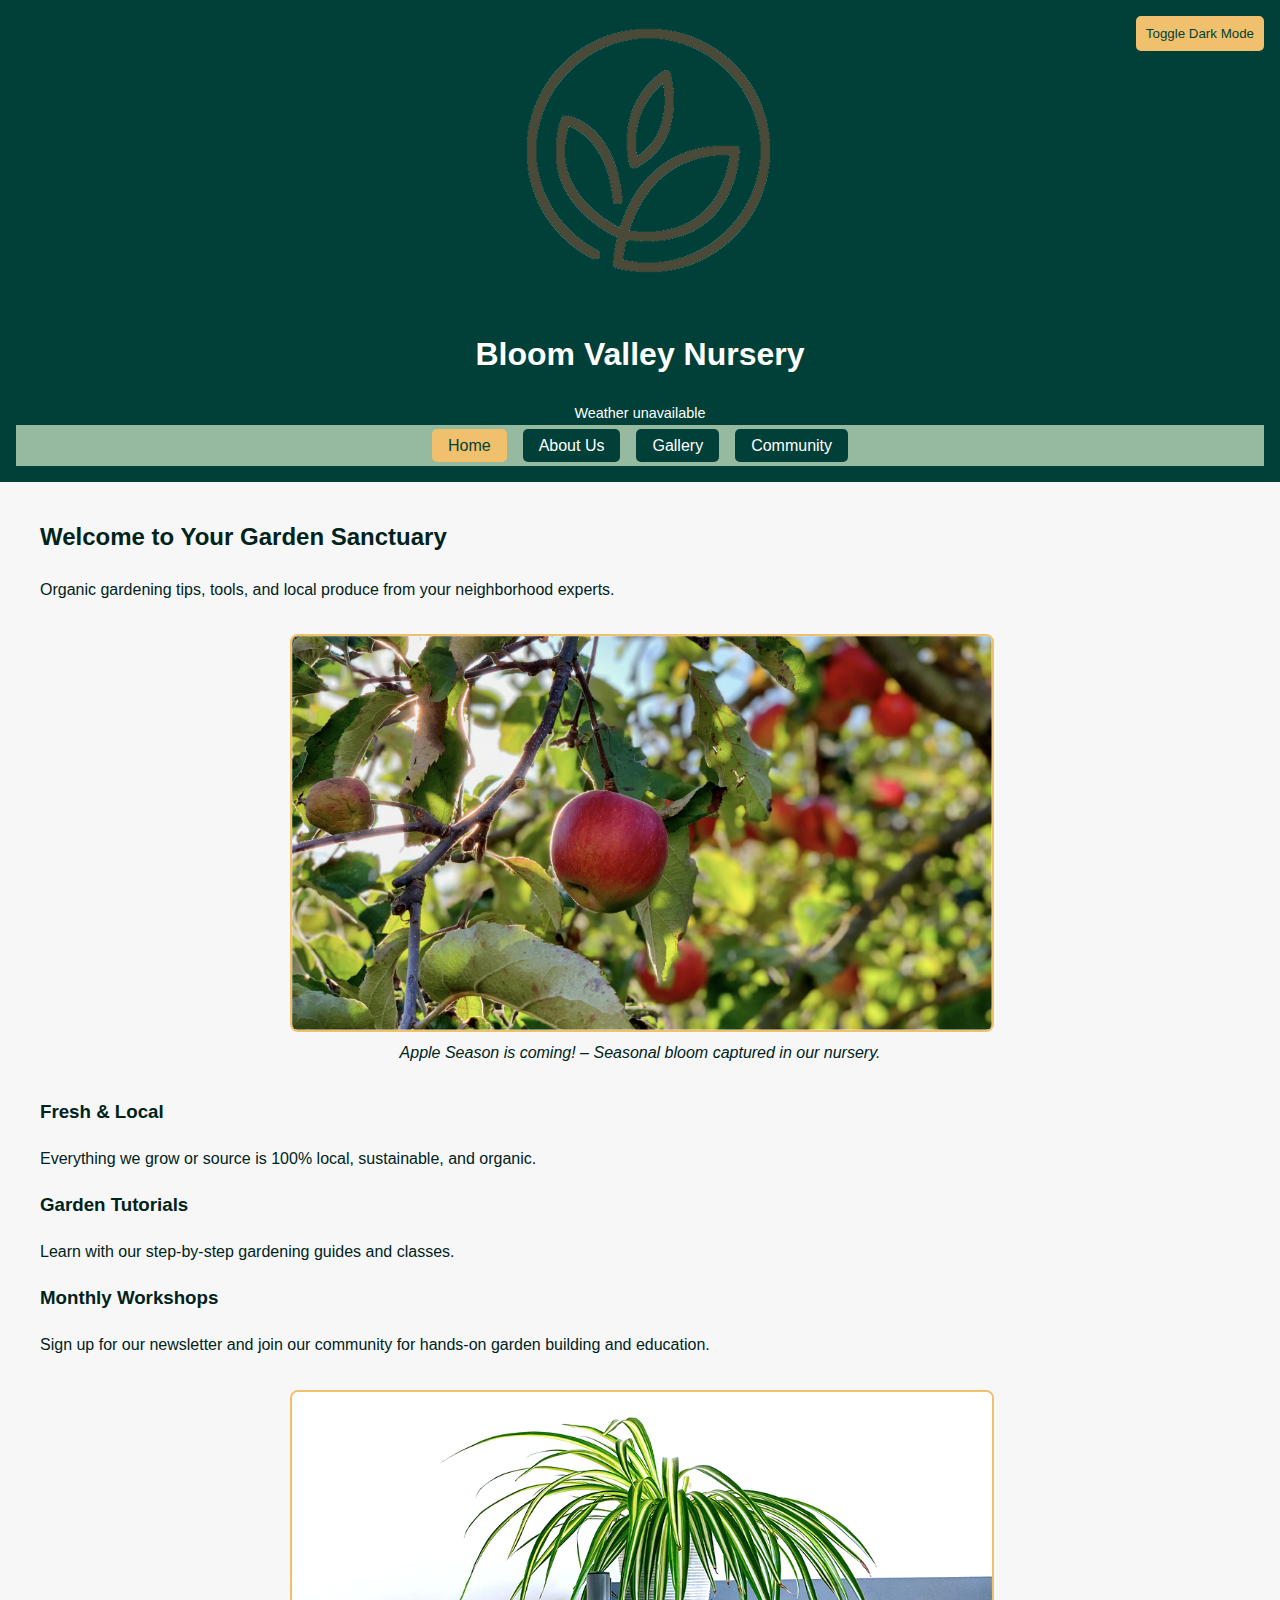
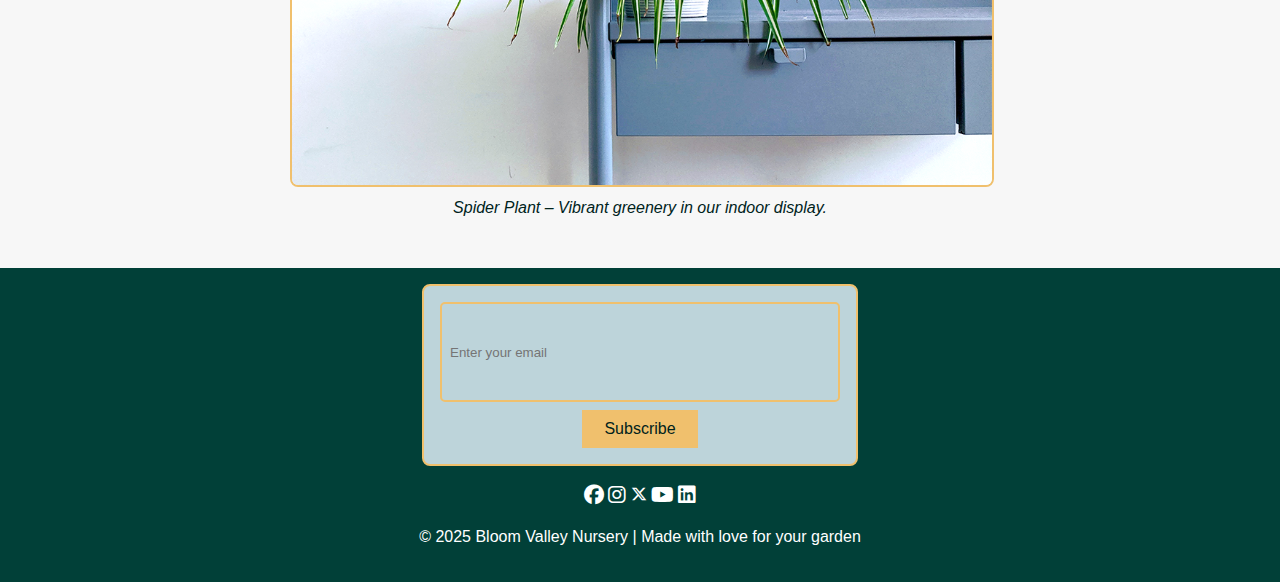
<file: index.html>
<!DOCTYPE html>
<html lang="en">
<head>
  <meta charset="UTF-8" />
  <meta name="viewport" content="width=device-width, initial-scale=1.0"/>
  <title>Bloom Valley Nursery</title>
  <link rel="stylesheet" href="css/style.css" />
  <link rel="stylesheet" href="https://cdnjs.cloudflare.com/ajax/libs/font-awesome/6.5.0/css/all.min.css" crossorigin="anonymous" referrerpolicy="no-referrer" />
</head>
<body>
  <button class="toggle-dark-mode">Toggle Dark Mode</button>

  <header>
    <div class="header-content">
      <img src="Images/BVN_Logo_2.png" alt="Bloom Valley Nursery Logo" class="logo" />
      <h1>Bloom Valley Nursery</h1>
      <div class="weather-info">Loading weather...</div>
    </div>
    <nav>
      <ul>
        <li><a href="index.html" class="active">Home</a></li>
        <li><a href="about.html">About Us</a></li>
        <li><a href="gallery.html">Gallery</a></li>
        <li><a href="community.html">Community</a></li>        
      </ul>
    </nav>
  </header>

  <main class="container">
    <section class="hero">
      <h2>Welcome to Your Garden Sanctuary</h2>
      <p>Organic gardening tips, tools, and local produce from your neighborhood experts.</p>
    </section>

    <!-- Decorative Image #1 -->
    <figure style="margin: 2rem auto; max-width: 700px;">
      <img src="Images/Client1_AppleTree.png" alt="Blooming apple tree" style="width: 100%; border-radius: 8px;" />
      <figcaption style="text-align: center; font-style: italic;">Apple Season is coming! – Seasonal bloom captured in our nursery.</figcaption>
    </figure>

    <section class="features">
      <div class="feature">
        <h3>Fresh & Local</h3>
        <p>Everything we grow or source is 100% local, sustainable, and organic.</p>
      </div>
      <div class="feature">
        <h3>Garden Tutorials</h3>
        <p>Learn with our step-by-step gardening guides and classes.</p>
      </div>
      <div class="feature">
        <h3>Monthly Workshops</h3>
        <p>Sign up for our newsletter and join our community for hands-on garden building and education.</p>
      </div>
    </section>

    <!-- Decorative Image #2 -->
    <figure style="margin: 2rem auto; max-width: 700px;">
      <img src="Images/Client1_SpiderPlant.png" alt="Spider plant hanging basket" style="width: 100%; border-radius: 8px;" />
      <figcaption style="text-align: center; font-style: italic;">Spider Plant – Vibrant greenery in our indoor display.</figcaption>
    </figure>
  </main>

  <footer>
    <form id="subscribe-form">
      <label for="subscribe-email" class="sr-only">Subscribe</label>
      <input type="email" id="subscribe-email" placeholder="Enter your email" required />
      <button type="submit">Subscribe</button>
    </form>
    <div class="social-icons" style="margin-top: 1rem;">
      <a href="https://www.facebook.com/YourPage" target="_blank" aria-label="Facebook">
        <i class="fab fa-facebook fa-lg"></i>
      </a>
      <a href="https://www.instagram.com/YourPage" target="_blank" aria-label="Instagram">
        <i class="fab fa-instagram fa-lg"></i>
      </a>
      <a href="https://x.com/YourPage" target="_blank" aria-label="Twitter">
        <i class="fa-brands fa-x-twitter"></i>
      </a>
      <a href="https://www.youtube.com/YourChannel" target="_blank" aria-label="YouTube">
        <i class="fab fa-youtube fa-lg"></i>
      </a>
      <a href="https://www.linkedin.com/in/YourProfile" target="_blank" aria-label="LinkedIn">
        <i class="fab fa-linkedin fa-lg"></i>
      </a>
    </div>
    <p>&copy; 2025 Bloom Valley Nursery | Made with love for your garden</p>
  </footer>

  <div id="alertBox" class="alert" role="alert" aria-live="polite"></div>
  <script src="js/main.js"></script>
</body>
</html>
</file>
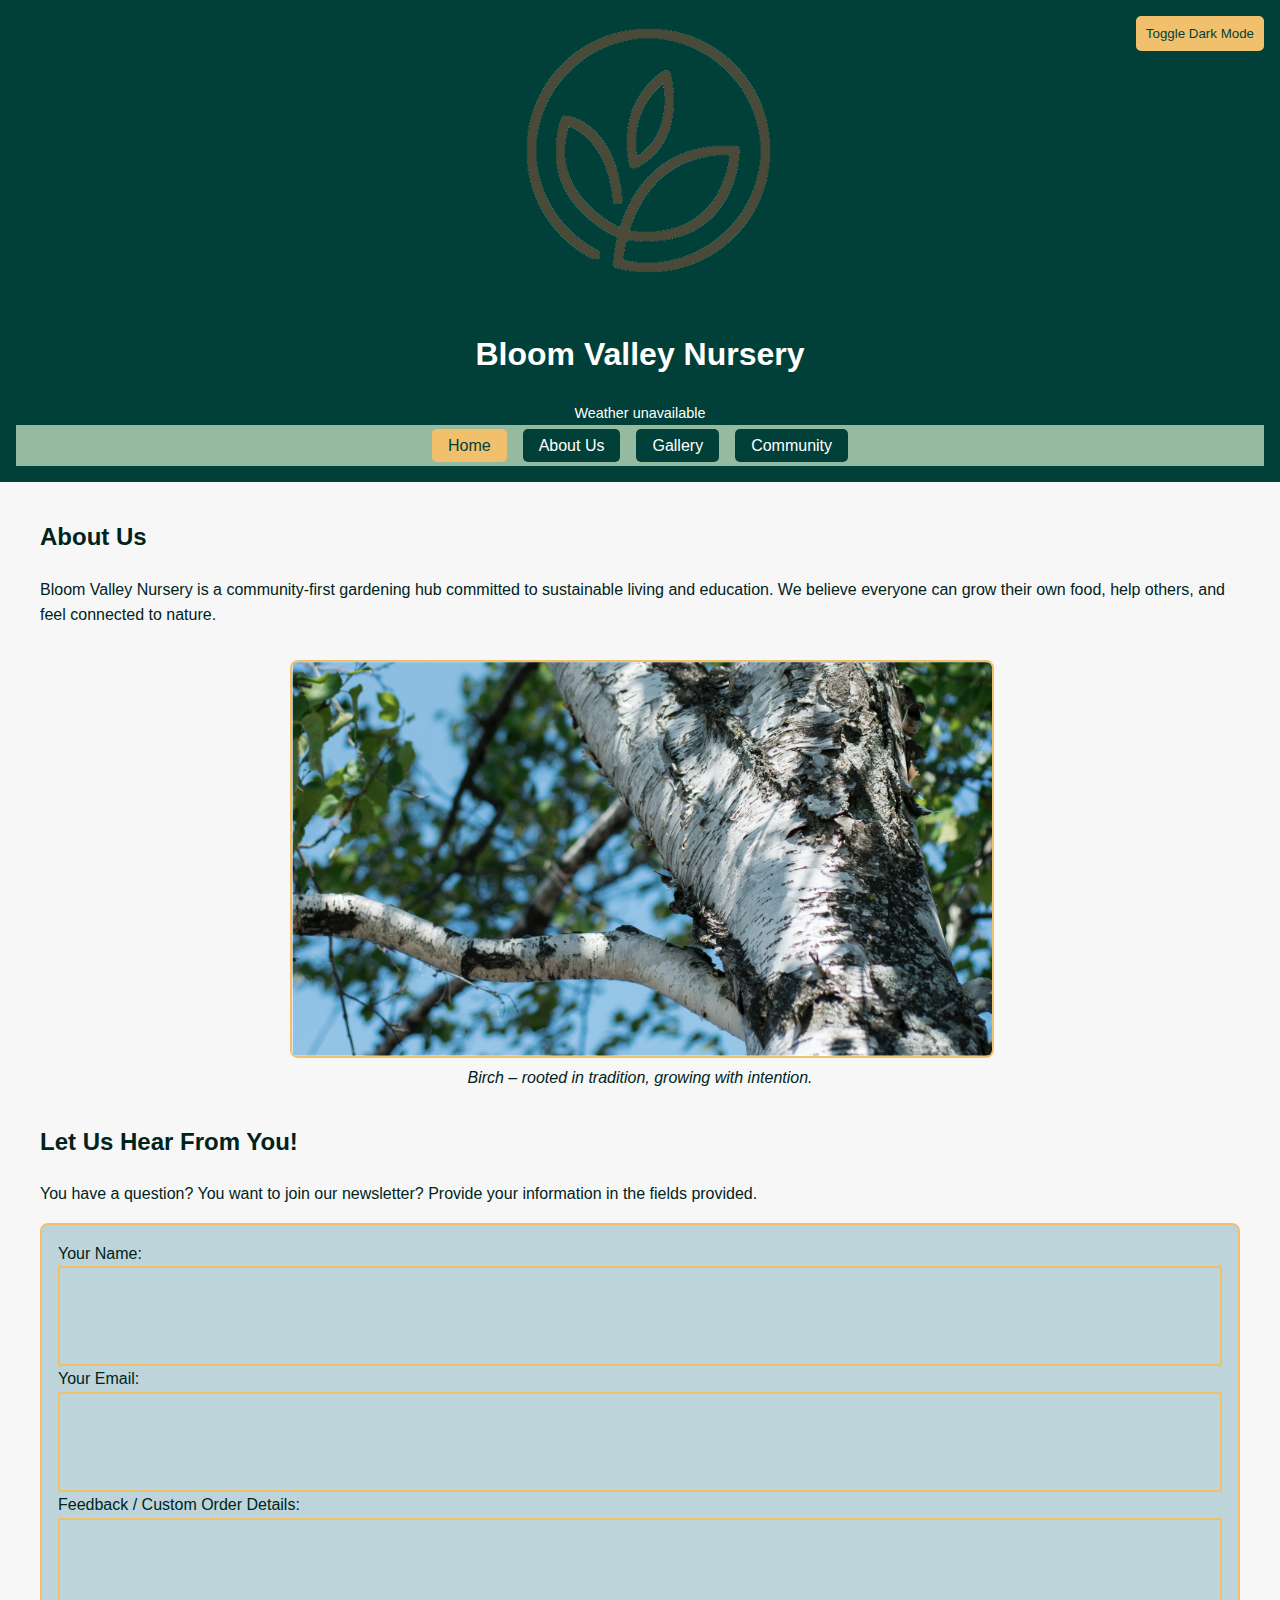
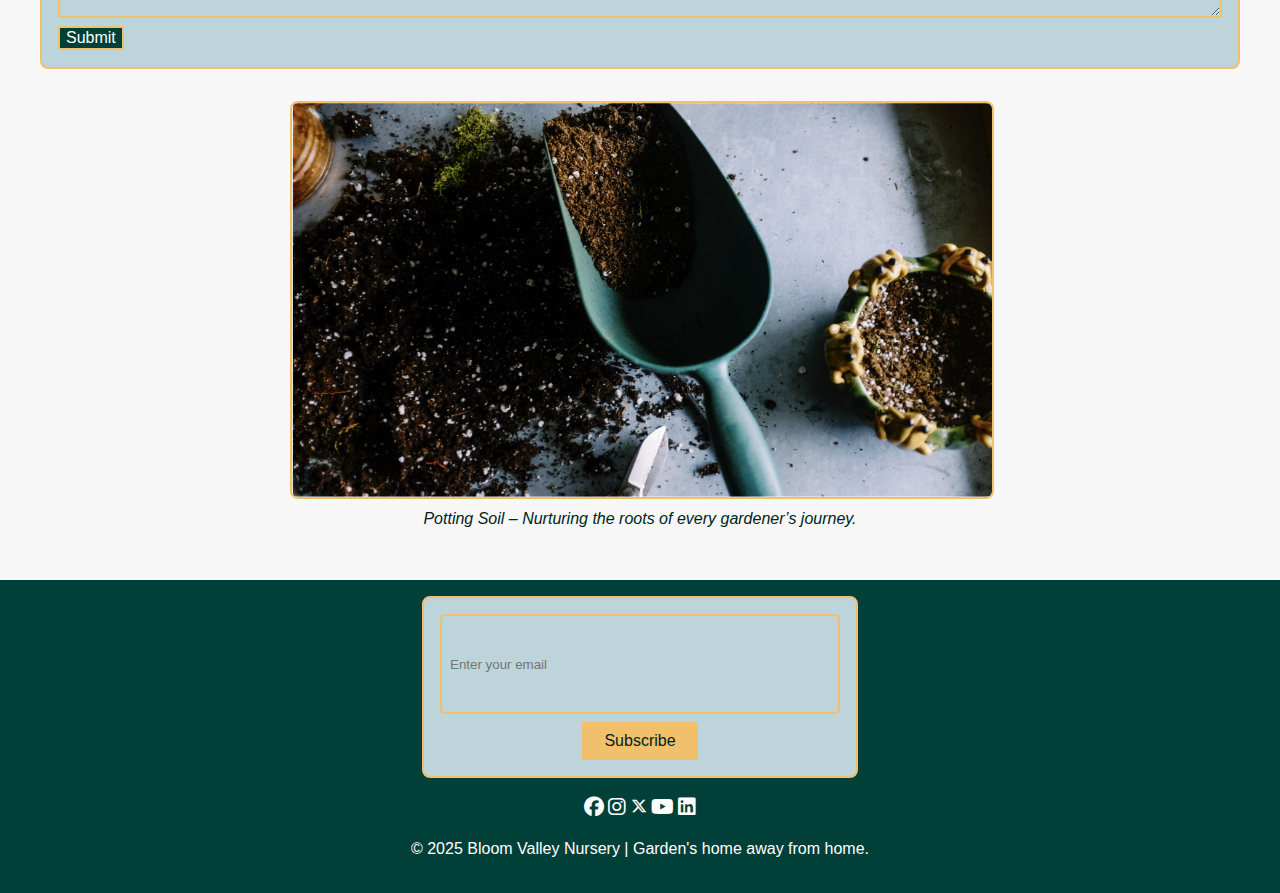
<file: about.html>
<!DOCTYPE html>
<html lang="en">
<head>
  <meta charset="UTF-8" />
  <meta name="viewport" content="width=device-width, initial-scale=1.0"/>
  <title>About Us | Bloom Valley Nursery</title>
  <link rel="stylesheet" href="css/style.css" />
  <link rel="stylesheet" href="https://cdnjs.cloudflare.com/ajax/libs/font-awesome/6.5.0/css/all.min.css" crossorigin="anonymous" referrerpolicy="no-referrer" />
</head>
<body>
  <button class="toggle-dark-mode">Toggle Dark Mode</button>

  <header>
    <div class="header-content">
      <img src="Images/BVN_Logo_2.png" alt="Bloom Valley Nursery Logo" class="logo" />
      <h1>Bloom Valley Nursery</h1>
      <div class="weather-info">Loading weather...</div>
    </div>
    <nav>
      <ul>
        <li><a href="index.html" class="active">Home</a></li>
        <li><a href="about.html">About Us</a></li>
        <li><a href="gallery.html">Gallery</a></li>
        <li><a href="community.html">Community</a></li>        
      </ul>
    </nav>
  </header>

  <main class="container">
    <section>
      <h2>About Us</h2>
      <p>Bloom Valley Nursery is a community-first gardening hub committed to sustainable living and education. We believe everyone can grow their own food, help others, and feel connected to nature.</p>
    </section>

    <!-- Decorative Image #1 -->
    <figure style="margin: 2rem auto; max-width: 700px;">
      <img src="Images/Client1_BirchTree.png" alt="Decorative birch tree photo" style="width: 100%; border-radius: 8px;" />
      <figcaption style="text-align: center; font-style: italic;">Birch – rooted in tradition, growing with intention.</figcaption>
    </figure>

    <section>
      <h2>Let Us Hear From You!</h2>
      <p>You have a question? You want to join our newsletter? Provide your information in the fields provided.</p>
      <form id="contact-form">
        <label for="name">Your Name:</label>
        <input type="text" id="name" name="name" required />

        <label for="email">Your Email:</label>
        <input type="email" id="email" name="email" required />

        <label for="message">Feedback / Custom Order Details:</label>
        <textarea id="message" name="message" rows="5" required></textarea>

        <button type="submit">Submit</button>
      </form>
    </section>

    <!-- Decorative Image #2 -->
    <figure style="margin: 2rem auto; max-width: 700px;">
      <img src="Images/Client1_PottingSoil.png" alt="Decorative potting soil image" style="width: 100%; border-radius: 8px;" />
      <figcaption style="text-align: center; font-style: italic;">Potting Soil – Nurturing the roots of every gardener’s journey.</figcaption>
    </figure>
  </main>

  <footer>
    <form id="subscribe-form">
      <label for="subscribe-email" class="sr-only">Subscribe</label>
      <input type="email" id="subscribe-email" placeholder="Enter your email" required />
      <button type="submit">Subscribe</button>
    </form>
    <div class="social-icons" style="margin-top: 1rem;">
      <a href="https://www.facebook.com/YourPage" target="_blank" aria-label="Facebook">
        <i class="fab fa-facebook fa-lg"></i>
      </a>
      <a href="https://www.instagram.com/YourPage" target="_blank" aria-label="Instagram">
        <i class="fab fa-instagram fa-lg"></i>
      </a>
      <a href="https://x.com/YourPage" target="_blank" aria-label="Twitter">
        <i class="fa-brands fa-x-twitter"></i>
      </a>
      <a href="https://www.youtube.com/YourChannel" target="_blank" aria-label="YouTube">
        <i class="fab fa-youtube fa-lg"></i>
      </a>
      <a href="https://www.linkedin.com/in/YourProfile" target="_blank" aria-label="LinkedIn">
        <i class="fab fa-linkedin fa-lg"></i>
      </a>
    </div>
    <p>&copy; 2025 Bloom Valley Nursery | Garden's home away from home.</p>
  </footer>

  <div id="alertBox" class="alert" role="alert" aria-live="polite"></div>
  <script src="js/main.js"></script>
</body>
</html>
</file>
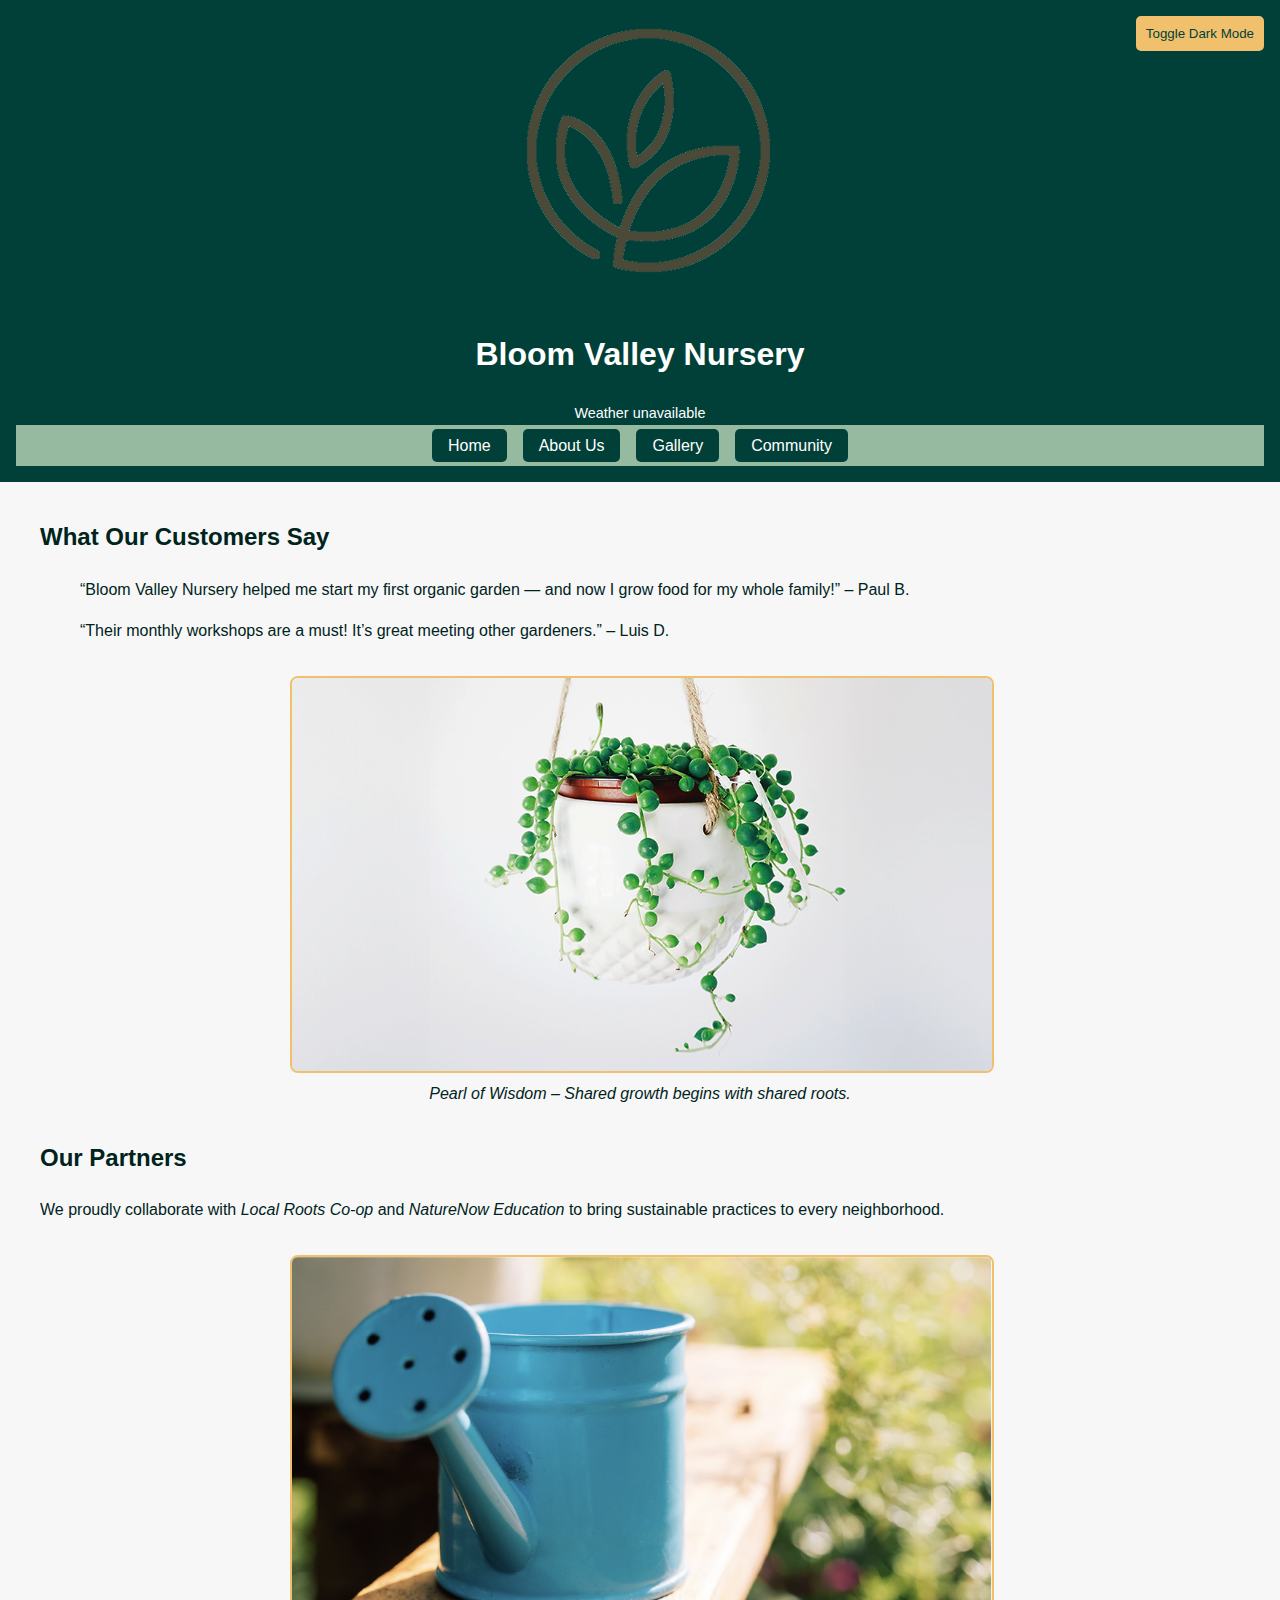
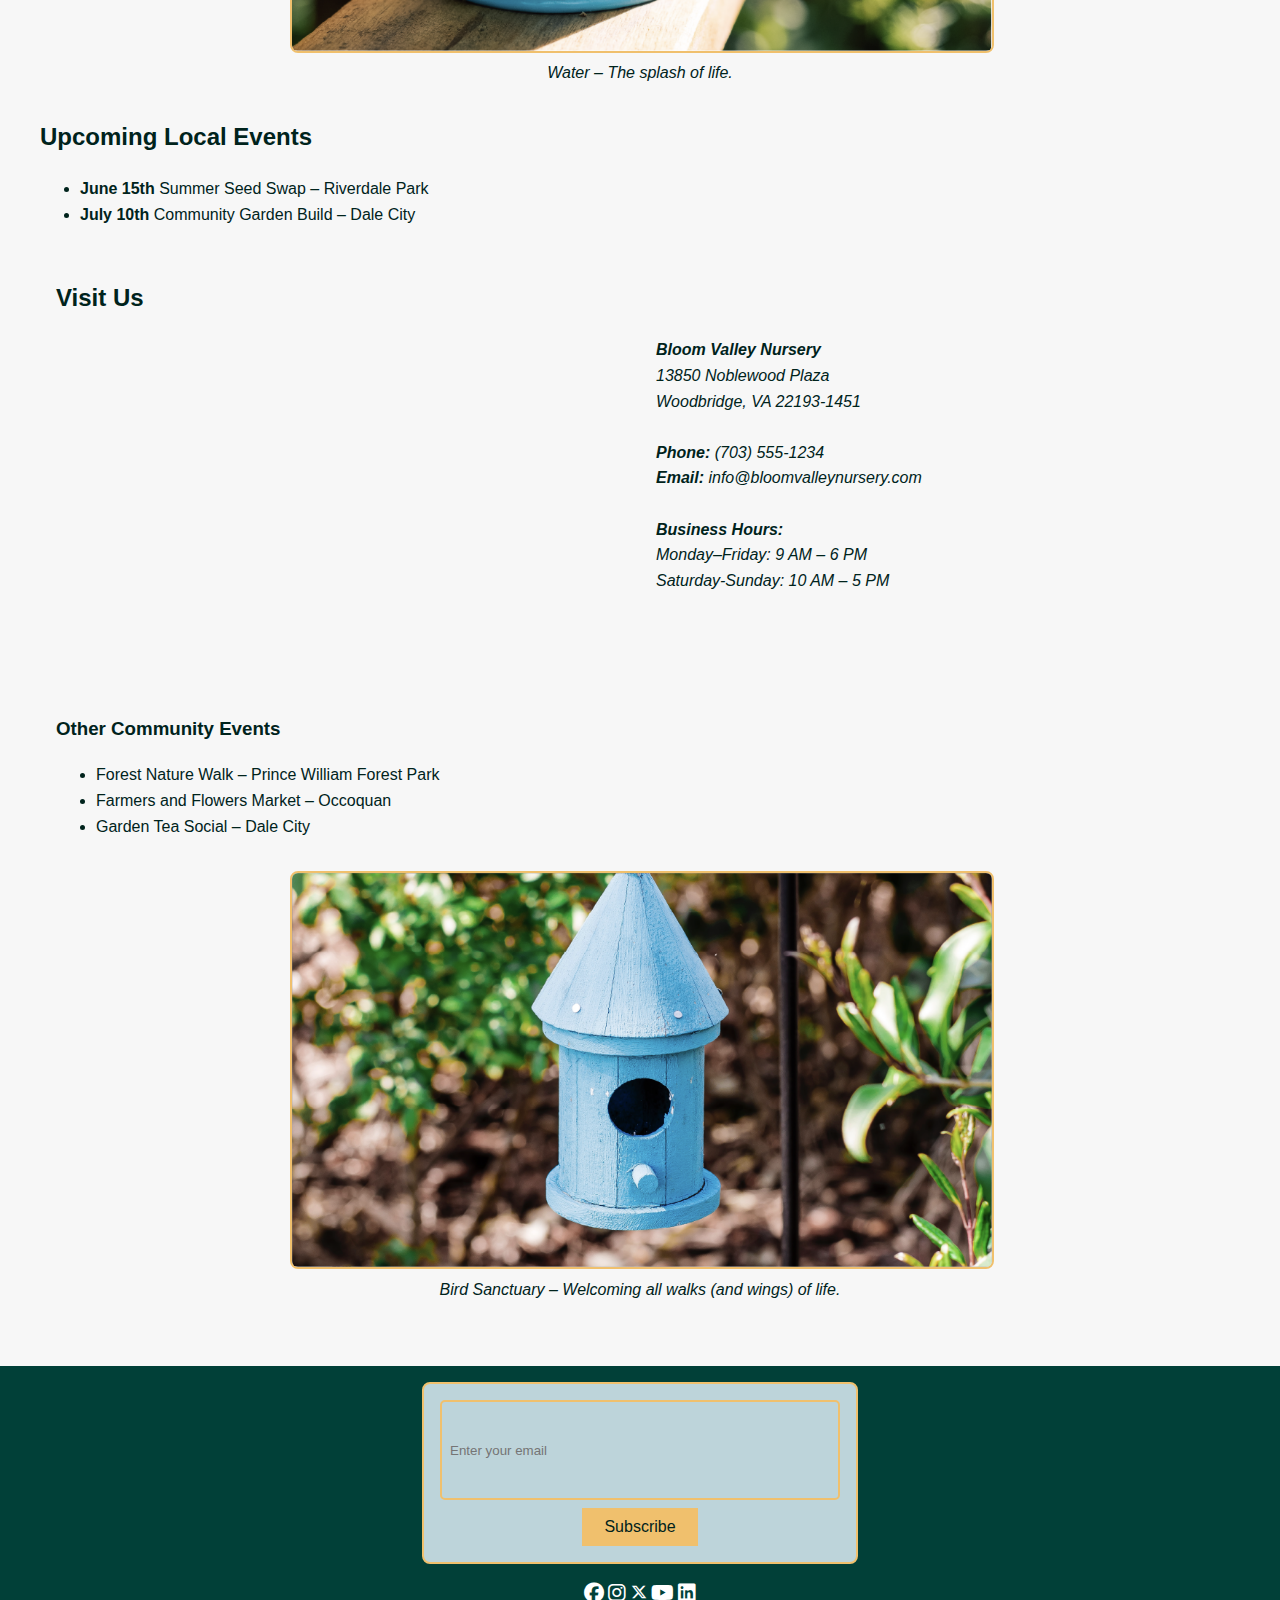
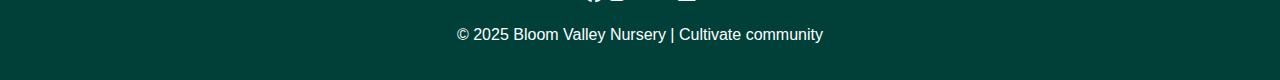
<file: community.html>
<!DOCTYPE html>
<html lang="en">
<head>
  <meta charset="UTF-8" />
  <meta name="viewport" content="width=device-width, initial-scale=1.0"/>
  <title>Community | Bloom Valley Nursery</title>
  <link rel="stylesheet" href="css/style.css" />
  <link rel="stylesheet" href="https://cdnjs.cloudflare.com/ajax/libs/font-awesome/6.5.0/css/all.min.css" crossorigin="anonymous" referrerpolicy="no-referrer" />
</head>
<body>
  <button class="toggle-dark-mode">Toggle Dark Mode</button>

  <header>
    <div class="header-content">
      <img src="Images/BVN_Logo_2.png" alt="Bloom Valley Nursery Logo" class="logo" />
      <h1>Bloom Valley Nursery</h1>
      <div class="weather-info">Loading weather...</div>
    </div>
    <nav>
      <ul>
        <li><a href="index.html">Home</a></li>
        <li><a href="about.html">About Us</a></li>
        <li><a href="gallery.html">Gallery</a></li>
        <li><a href="community.html">Community</a></li>        
      </ul>
    </nav>
  </header>

  <main class="container">
    <section>
      <h2>What Our Customers Say</h2>
      <blockquote>“Bloom Valley Nursery helped me start my first organic garden — and now I grow food for my whole family!” – Paul B.</blockquote>
      <blockquote>“Their monthly workshops are a must! It’s great meeting other gardeners.” – Luis D.</blockquote>
    </section>

    <!-- Decorative Image #1 -->
    <figure style="margin: 2rem auto; max-width: 700px;">
      <img src="Images/Client1_StringofPearls.png" alt="Decorative community plant photo" style="width: 100%; border-radius: 8px;" />
      <figcaption style="text-align: center; font-style: italic;">Pearl of Wisdom – Shared growth begins with shared roots.</figcaption>
    </figure>

    <section>
      <h2>Our Partners</h2>
      <p>We proudly collaborate with <em>Local Roots Co-op</em> and <em>NatureNow Education</em> to bring sustainable practices to every neighborhood.</p>
    </section>

    <!-- Decorative Image #2 -->
    <figure style="margin: 2rem auto; max-width: 700px;">
      <img src="Images/Client1_WateringCan.png" alt="Decorative watering can image" style="width: 100%; border-radius: 8px;" />
      <figcaption style="text-align: center; font-style: italic;">Water – The splash of life.</figcaption>
    </figure>

    <section>
      <h2>Upcoming Local Events</h2>
      <ul id="event-addresses">
        <li><strong>June 15th </strong><a href="#" data-map="38.7451,-77.4903">Summer Seed Swap – Riverdale Park</a></li>
        <li><strong>July 10th </strong><a href="#" data-map="38.6292,-77.2736">Community Garden Build – Dale City</a></li>
      </ul>
    </section>

    <section id="contact-location" class="container">
      <h2>Visit Us</h2>

      <div class="map-info-wrapper" style="display: flex; flex-wrap: wrap; gap: 2rem;">
        <!-- Map -->
        <div style="flex: 1 1 300px; min-width: 300px;">
          <iframe
            id="main-map"
            src="https://www.google.com/maps?q=13850 Noblewood Plaza, Woodbridge, VA 22193&output=embed"
            width="100%"
            height="350"
            style="border:0;"
            allowfullscreen=""
            loading="lazy"
            title="Bloom Valley Nursery Location"
          ></iframe>
        </div>

        <!-- Contact Info -->
        <div style="flex: 1 1 300px; min-width: 300px;">
          <address>
            <strong><a href="#" data-map="38.6524707,-77.3160039">Bloom Valley Nursery</a></strong><br>
            13850 Noblewood Plaza<br>
            Woodbridge, VA 22193-1451<br><br>

            <strong>Phone:</strong> <a href="tel:+17035551234">(703) 555-1234</a><br>
            <strong>Email:</strong> <a href="mailto:info@bloomvalleynursery.com">info@bloomvalleynursery.com</a><br><br>

            <strong>Business Hours:</strong><br>
            Monday–Friday: 9 AM – 6 PM<br>
            Saturday-Sunday: 10 AM – 5 PM<br>
          </address>
        </div>
      </div>
      
      <h3>Other Community Events</h3>
      <ul id="event-addresses-alt">
        <li><a href="#" data-map="38.58528,-77.37972">Forest Nature Walk – Prince William Forest Park </a></li>
        <li><a href="#" data-map="38.658707,-77.257919">Farmers and Flowers Market – Occoquan </a></li>
        <li><a href="#" data-map="38.6292,-77.2736">Garden Tea Social – Dale City</a></li>
      </ul>

      <!-- Decorative Image #3 -->
      <figure style="margin: 2rem auto; max-width: 700px;">
        <img src="Images/Client1_BirdHouse.png" alt="Decorative birdhouse community photo" style="width: 100%; border-radius: 8px;" />
        <figcaption style="text-align: center; font-style: italic;">Bird Sanctuary – Welcoming all walks (and wings) of life.</figcaption>
      </figure>
    </section>
  </main>

  <footer>
    <form id="subscribe-form">
      <label for="subscribe-email" class="sr-only">Subscribe</label>
      <input type="email" id="subscribe-email" placeholder="Enter your email" required />
      <button type="submit">Subscribe</button>
    </form>
    <div class="social-icons" style="margin-top: 1rem;">
      <a href="https://www.facebook.com/YourPage" target="_blank" aria-label="Facebook">
        <i class="fab fa-facebook fa-lg"></i>
      </a>
      <a href="https://www.instagram.com/YourPage" target="_blank" aria-label="Instagram">
        <i class="fab fa-instagram fa-lg"></i>
      </a>
      <a href="https://x.com/YourPage" target="_blank" aria-label="Twitter">
        <i class="fa-brands fa-x-twitter"></i>
      </a>
      <a href="https://www.youtube.com/YourChannel" target="_blank" aria-label="YouTube">
        <i class="fab fa-youtube fa-lg"></i>
      </a>
      <a href="https://www.linkedin.com/in/YourProfile" target="_blank" aria-label="LinkedIn">
        <i class="fab fa-linkedin fa-lg"></i>
      </a>
    </div>
    <p>&copy; 2025 Bloom Valley Nursery | Cultivate community</p>
  </footer>

  <div id="alertBox" class="alert" role="alert" aria-live="polite"></div>
  <script src="js/main.js"></script>
</body>
</html>
</file>
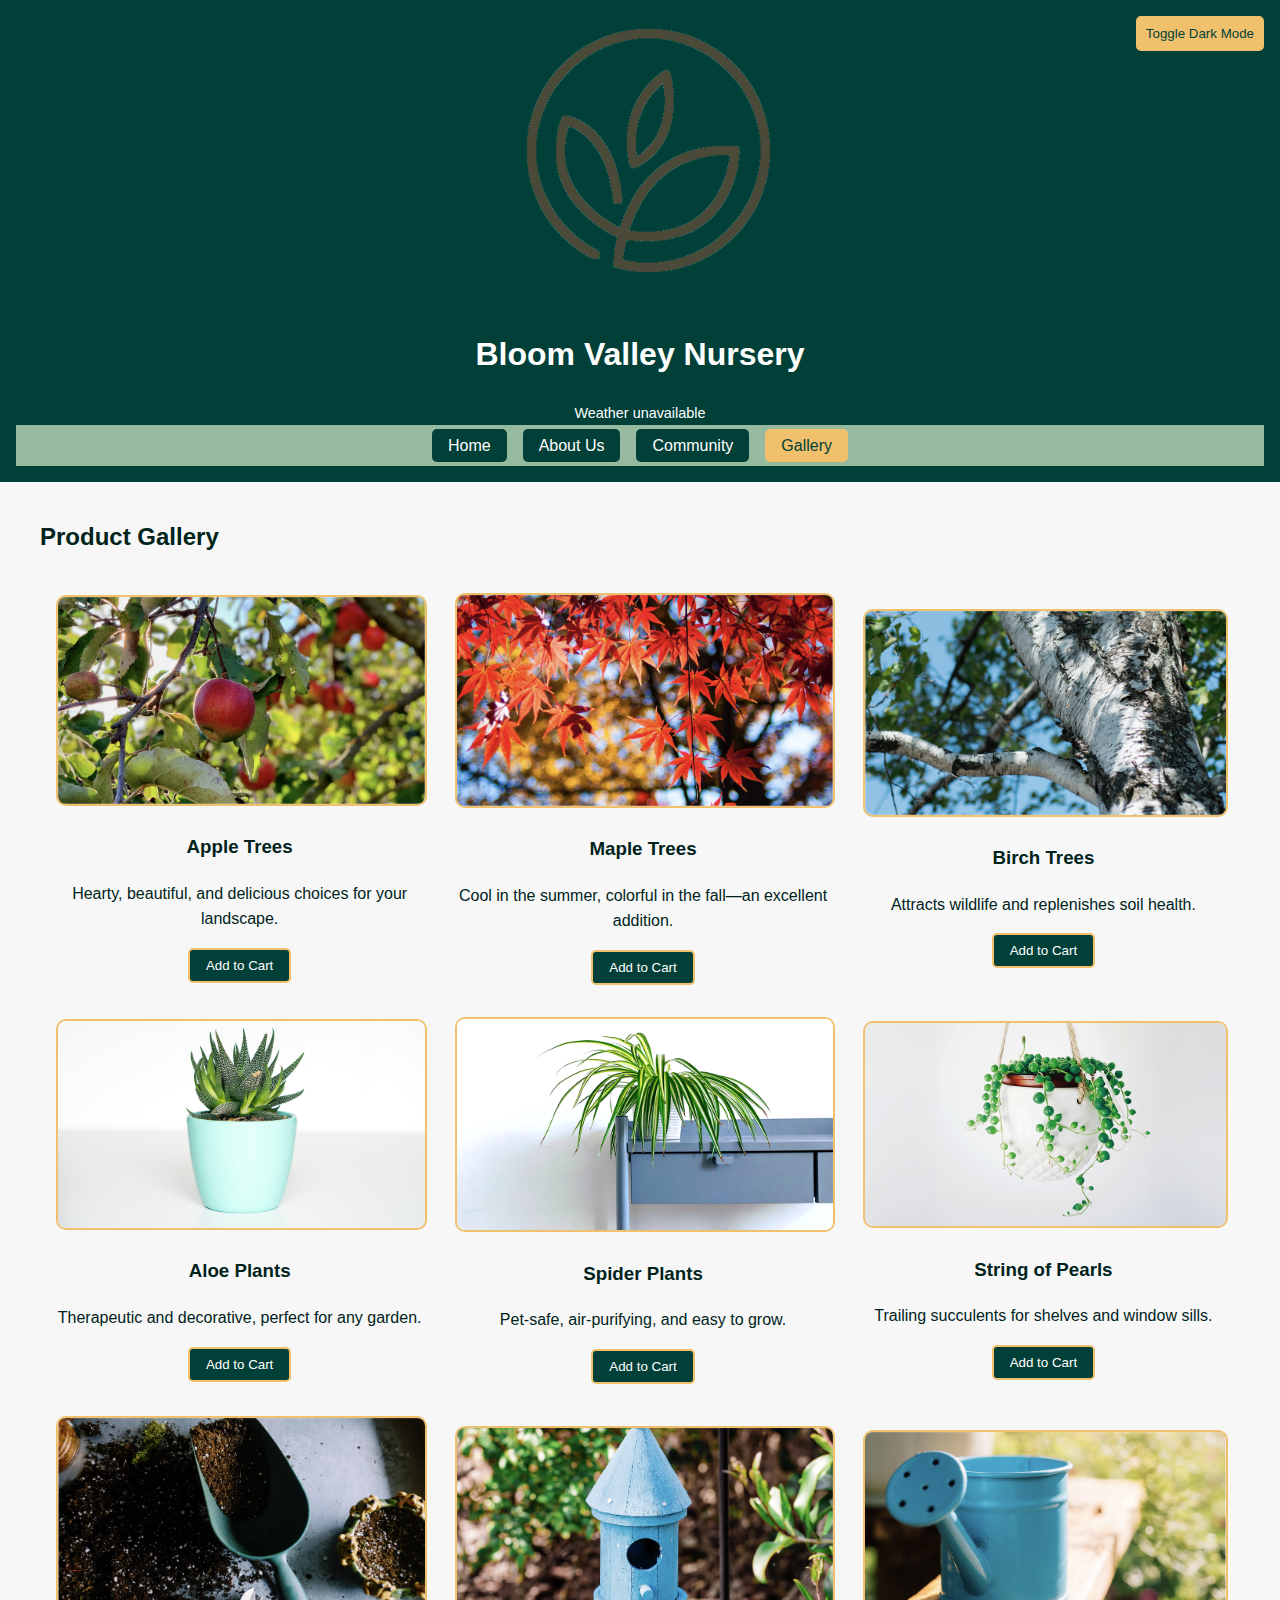
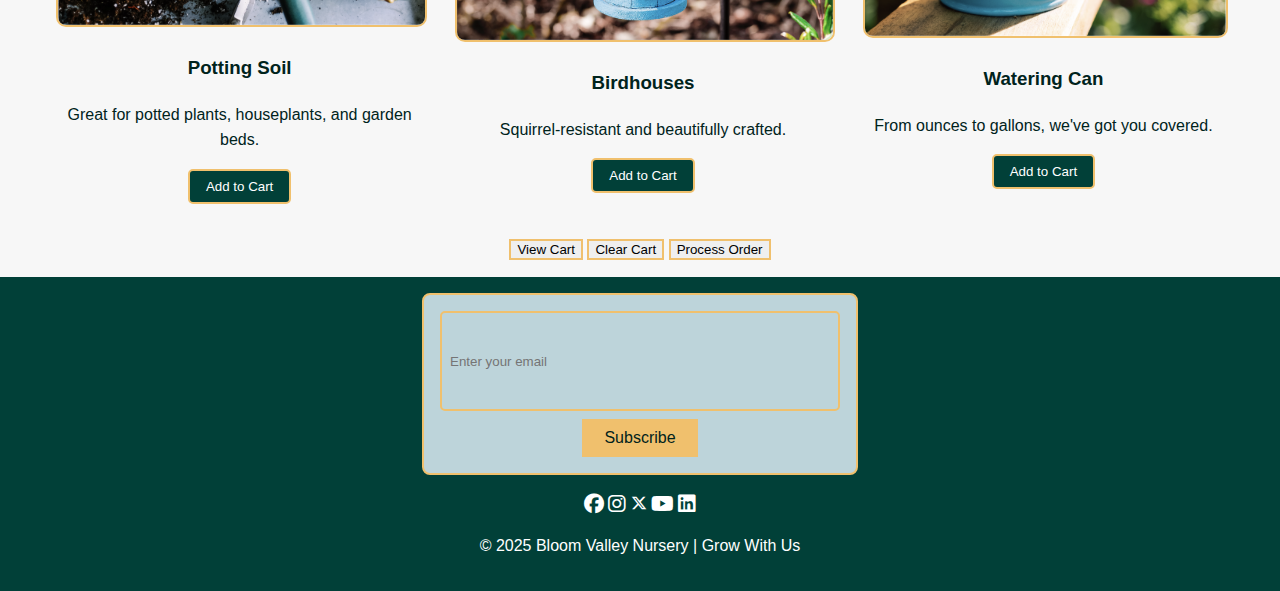
<file: gallery.html>
<!DOCTYPE html>
<html lang="en">
<head>
  <meta charset="UTF-8" />
  <meta name="viewport" content="width=device-width, initial-scale=1.0"/>
  <title>Gallery | Bloom Valley Nursery</title>
  <link rel="stylesheet" href="css/style.css" />
  <link rel="stylesheet" href="https://cdnjs.cloudflare.com/ajax/libs/font-awesome/6.5.0/css/all.min.css" crossorigin="anonymous" referrerpolicy="no-referrer" />
</head>
<body>
  <button class="toggle-dark-mode">Toggle Dark Mode</button>

  <header>
    <div class="header-content">
      <img src="Images/BVN_Logo_2.png" alt="Bloom Valley Nursery Logo" class="logo" />
      <h1>Bloom Valley Nursery</h1>
      <div class="weather-info">Loading weather...</div>
    </div>
    <nav>
      <ul>
        <li><a href="index.html">Home</a></li>
        <li><a href="about.html">About Us</a></li>
        <li><a href="community.html">Community</a></li>
        <li><a href="gallery.html" class="active">Gallery</a></li>
      </ul>
    </nav>
  </header>

  <main class="container">
    <section class="gallery">
      <h2>Product Gallery</h2>
      <table class="gallery-table">
        <tr>
          <td>
            <img src="Images/Client1_AppleTree.png" alt="Apple Tree" />
            <h3>Apple Trees</h3>
            <p>Hearty, beautiful, and delicious choices for your landscape.</p>
            <button class="add-to-cart" data-item-id="Apple Tree">Add to Cart</button>
          </td>
          <td>
            <img src="Images/Client1_MapleTree.png" alt="Maple Tree" />
            <h3>Maple Trees</h3>
            <p>Cool in the summer, colorful in the fall—an excellent addition.</p>
            <button class="add-to-cart" data-item-id="Maple Tree">Add to Cart</button>
          </td>
          <td>
            <img src="Images/Client1_BirchTree.png" alt="Birch Tree" />
            <h3>Birch Trees</h3>
            <p>Attracts wildlife and replenishes soil health.</p>
            <button class="add-to-cart" data-item-id="Birch Tree">Add to Cart</button>
          </td>
        </tr>
        <tr>
          <td>
            <img src="Images/Client1_AloePlant.png" alt="Aloe Plant" />
            <h3>Aloe Plants</h3>
            <p>Therapeutic and decorative, perfect for any garden.</p>
            <button class="add-to-cart" data-item-id="Aloe Plant">Add to Cart</button>
          </td>
          <td>
            <img src="Images/Client1_SpiderPlant.png" alt="Spider Plant" />
            <h3>Spider Plants</h3>
            <p>Pet-safe, air-purifying, and easy to grow.</p>
            <button class="add-to-cart" data-item-id="Spider Plant">Add to Cart</button>
          </td>
          <td>
            <img src="Images/Client1_StringofPearls.png" alt="String of Pearls" />
            <h3>String of Pearls</h3>
            <p>Trailing succulents for shelves and window sills.</p>
            <button class="add-to-cart" data-item-id="String of Pearls">Add to Cart</button>
          </td>
        </tr>
        <tr>
          <td>
            <img src="Images/Client1_PottingSoil.png" alt="Potting Soil" />
            <h3>Potting Soil</h3>
            <p>Great for potted plants, houseplants, and garden beds.</p>
            <button class="add-to-cart" data-item-id="Potting Soil">Add to Cart</button>
          </td>
          <td>
            <img src="Images/Client1_BirdHouse.png" alt="Birdhouse" />
            <h3>Birdhouses</h3>
            <p>Squirrel-resistant and beautifully crafted.</p>
            <button class="add-to-cart" data-item-id="Birdhouse">Add to Cart</button>
          </td>
          <td>
            <img src="Images/Client1_WateringCan.png" alt="Watering Can" />
            <h3>Watering Can</h3>
            <p>From ounces to gallons, we've got you covered.</p>
            <button class="add-to-cart" data-item-id="Watering Can">Add to Cart</button>
          </td>
        </tr>
      </table>

      <!-- Functional Buttons Outside Modal -->
      <div style="text-align: center; margin-top: 1rem;">
        <button class="view-cart">View Cart</button>
        <button class="clear-cart">Clear Cart</button>
        <button class="process-order">Process Order</button>
      </div>
    </section>
  </main>

  <footer>
    <form id="subscribe-form">
      <label for="subscribe-email" class="sr-only">Subscribe</label>
      <input type="email" id="subscribe-email" placeholder="Enter your email" required />
      <button type="submit">Subscribe</button>
    </form>
    <div class="social-icons" style="margin-top: 1rem;">
      <a href="https://www.facebook.com/YourPage" target="_blank" aria-label="Facebook">
        <i class="fab fa-facebook fa-lg"></i>
      </a>
      <a href="https://www.instagram.com/YourPage" target="_blank" aria-label="Instagram">
        <i class="fab fa-instagram fa-lg"></i>
      </a>
      <a href="https://x.com/YourPage" target="_blank" aria-label="Twitter">
        <i class="fa-brands fa-x-twitter"></i>
      </a>
      <a href="https://www.youtube.com/YourChannel" target="_blank" aria-label="YouTube">
        <i class="fab fa-youtube fa-lg"></i>
      </a>
      <a href="https://www.linkedin.com/in/YourProfile" target="_blank" aria-label="LinkedIn">
        <i class="fab fa-linkedin fa-lg"></i>
      </a>
    </div>
    <p>&copy; 2025 Bloom Valley Nursery | Grow With Us</p>
  </footer>

  <!-- Alerts -->
  <div id="alertBox" class="alert" role="alert" aria-live="polite"></div>

  <!-- Cart Modal -->
  <div id="cartModal" class="cart-modal">
    <button class="close-btn" aria-label="Close cart modal">&times;</button>
    <h3>Your Cart</h3>
    <ul></ul>
    <div class="modal-actions">
      <button class="clear-cart">Clear Cart</button>
      <button class="process-order">Process Order</button>
    </div>
  </div>

  <script src="js/main.js"></script>
</body>
</html>
</file>
<file: css/style.css>
:root {
  --primary-color: #014038;
  --secondary-color: #96BAA0;
  --accent-color: #F0C06D;
  --background-color: #F7F7F7;
  --text-color: #00231C;
  --light-bg: #BDD4DA;
  --font-main: 'Trebuchet MS', sans-serif;
}

body {
  font-family: var(--font-main);
  color: var(--text-color);
  background-color: var(--background-color);
  margin: 0;
  padding: 0;
  line-height: 1.6;
}

header, footer {
  background-color: var(--primary-color);
  color: white;
  text-align: center;
  padding: 1rem;
}

.weather-info {
  font-size: 0.9rem;
  margin-top: 0.5rem;
}

nav ul {
  display: flex;
  justify-content: center;
  flex-wrap: wrap;
  list-style: none;
  padding: 0;
  margin: 0;
  background-color: var(--secondary-color);
}

nav ul li {
  margin: 0.5rem;
}

nav ul li a {
  color: white;
  text-decoration: none;
  padding: 0.5rem 1rem;
  background-color: var(--primary-color);
  border-radius: 5px;
  transition: background-color 0.3s;
}

nav ul li a:hover,
nav ul li a.active {
  background-color: var(--accent-color);
  color: var(--primary-color);
}

.container {
  padding: 1rem;
  max-width: 1200px;
  margin: 0 auto;
}

/* Apply accent border to all images EXCEPT the logo */
img:not(.logo) {
  border: 2px solid var(--accent-color);
  transition: border-color 0.3s ease;
}

img:not(.logo):hover {
  border-color: var(--primary-color);
}

img {
  max-width: 100%;
  height: auto;
}

table {
  width: 100%;
}

/* Form styling with light background and accent borders */
form {
  background-color: var(--light-bg);
  padding: 1rem;
  border-radius: 8px;
  border: 2px solid var(--accent-color);
}

/* Input and textarea with consistent accent border */
form input,
form textarea {
  width: 100%;
  resize: vertical;
  min-height: 100px;
  box-sizing: border-box;
  background-color: var(--light-bg);
  border: 2px solid var(--accent-color);
  transition: border-color 0.3s ease;
}

/* Hover effects for inputs and textarea */
form input:hover,
form textarea:hover {
  border-color: var(--primary-color);
}

/* Buttons site-wide with consistent borders */
button {
  border: 2px solid var(--accent-color);
  transition: border-color 0.3s ease;
}

button:hover {
  border-color: var(--primary-color);
}

/* Specific layout for form buttons */
form button {
  background-color: var(--primary-color);
  color: #fff;
  cursor: pointer;
  font-size: 1rem;
  width: fit-content;
  align-self: center;
}

/* Footer subscribe form layout */
footer form {
  display: flex;
  flex-direction: column;
  align-items: center;
  gap: 0.5rem;
  max-width: 400px;
  margin: 0 auto 1rem;
}

footer form input[type="email"] {
  width: 100%;
  padding: 0.5rem;
  border-radius: 5px;
}

/* Footer subscribe button */
footer form button {
  width: fit-content;
  padding: 0.5rem 1.25rem;
  background-color: var(--accent-color);
  color: var(--text-color);
}

/* Gallery product table */
.gallery-table {
  width: 100%;
  border-collapse: collapse;
}

.gallery-table td {
  text-align: center;
  padding: 1rem;
}

.gallery-table img {
  width: 100%;
  height: auto;
  border-radius: 10px;
}

.gallery-table button {
  margin-top: 0.5rem;
  padding: 0.5rem 1rem;
  background-color: var(--primary-color);
  color: #fff;
  border-radius: 5px;
  cursor: pointer;
  width: fit-content;
  margin-left: auto;
  margin-right: auto;
  display: block;
}

/* Cart Modal */
.cart-modal {
  position: fixed;
  top: 50%;
  left: 50%;
  transform: translate(-50%, -50%);
  background: white;
  border-radius: 10px;
  box-shadow: 0 2px 10px rgba(0, 0, 0, 0.2);
  width: 90%;
  max-width: 400px;
  z-index: 9999;
  display: none;
  flex-direction: column;
  padding: 1rem;
}

.cart-modal.show {
  display: flex;
}

.cart-modal h3 {
  margin-top: 0;
  text-align: center;
}

.cart-modal ul {
  list-style: none;
  padding: 0;
  margin: 1rem 0;
  max-height: 200px;
  overflow-y: auto;
  border: 1px solid #ccc;
  border-radius: 5px;
}

.cart-modal li {
  display: flex;
  justify-content: space-between;
  padding: 0.5rem;
  border-bottom: 1px solid #eee;
}

.cart-modal li button {
  background-color: var(--accent-color);
  color: var(--text-color);
  border-radius: 5px;
  cursor: pointer;
}

.cart-modal .modal-actions {
  display: flex;
  justify-content: space-between;
  gap: 1rem;
}

.cart-modal .modal-actions button {
  flex: 1;
  padding: 0.5rem;
  background-color: var(--primary-color);
  color: white;
  border-radius: 5px;
  cursor: pointer;
}

.cart-modal .close-btn {
  position: absolute;
  top: 0.5rem;
  right: 0.5rem;
  background: transparent;
  font-size: 1.5rem;
  cursor: pointer;
}

/* Dark Mode */
.dark-mode {
  background-color: #111;
  color: #eee;
}

.dark-mode header,
.dark-mode footer {
  background-color: #222;
}

.dark-mode nav ul {
  background-color: #333;
}

.dark-mode nav ul li a {
  background-color: #222;
}

.dark-mode nav ul li a:hover {
  background-color: var(--accent-color);
  color: #000;
}
.dark-mode input,
.dark-mode textarea {
  color: var(--text-color);
  background-color: #fff; 
}
.dark-mode .cart-modal {
  background-color: #fefefe;
  color: var(--text-color);
}

/* Toggle button for dark mode */
.toggle-dark-mode {
  position: absolute;
  top: 1rem;
  right: 1rem;
  background-color: var(--accent-color);
  color: var(--primary-color);
  padding: 0.5rem;
  border-radius: 5px;
  cursor: pointer;
  border: 2px solid var(--accent-color);
}

/* Alert banner */
.alert {
  position: fixed;
  top: 1rem;
  right: 1rem;
  background-color: var(--accent-color);
  color: #000;
  padding: 1rem;
  border-radius: 5px;
  box-shadow: 0 0 10px rgba(0,0,0,0.1);
  z-index: 1000;
  opacity: 0;
  transition: opacity 0.5s ease-in-out;
  display: none;
}

.alert.show {
  display: block;
  opacity: 1;
}

.alert.fade-out{
  opacity: 0;
}

/* Accessibility */
:focus-visible {
  outline: 2px solid var(--accent-color);
  outline-offset: 2px;
}

.sr-only {
  position: absolute;
  width: 1px;
  height: 1px;
  padding: 0;
  margin: -1px;
  overflow: hidden;
  clip: rect(0, 0, 0, 0);
  white-space: nowrap;
  border: 0;
}

/* Responsive design */
@media screen and (max-width: 768px) {
  nav ul {
    flex-direction: column;
    align-items: center;
  }

  nav ul li {
    margin: 0.3rem 0;
  }

  .gallery-table td {
    display: block;
    width: 100%;
    margin-bottom: 1rem;
  }
}

/* Link styling */
a {
  color: inherit;
  text-decoration: none;
  transition: color 0.3s ease;
}

a:hover {
  color: var(--accent-color);
  text-decoration: underline;
}
</file>
